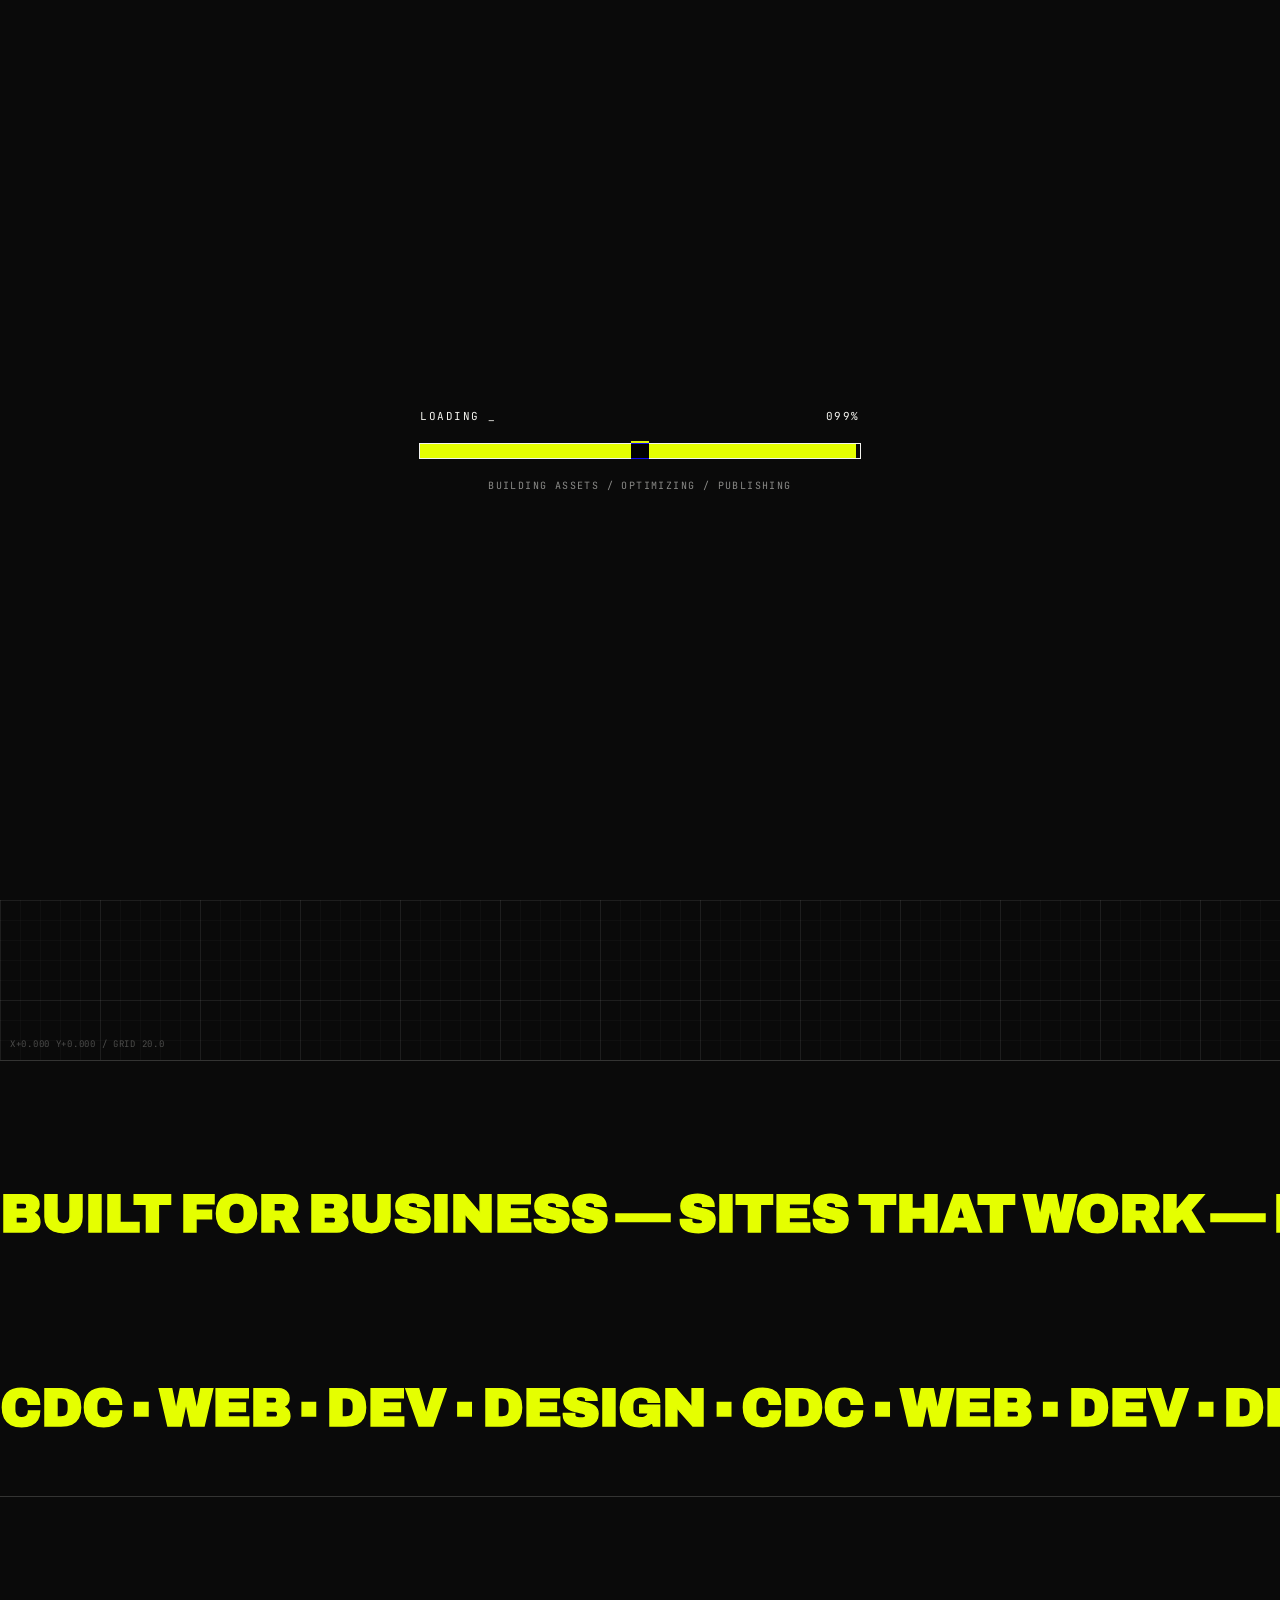
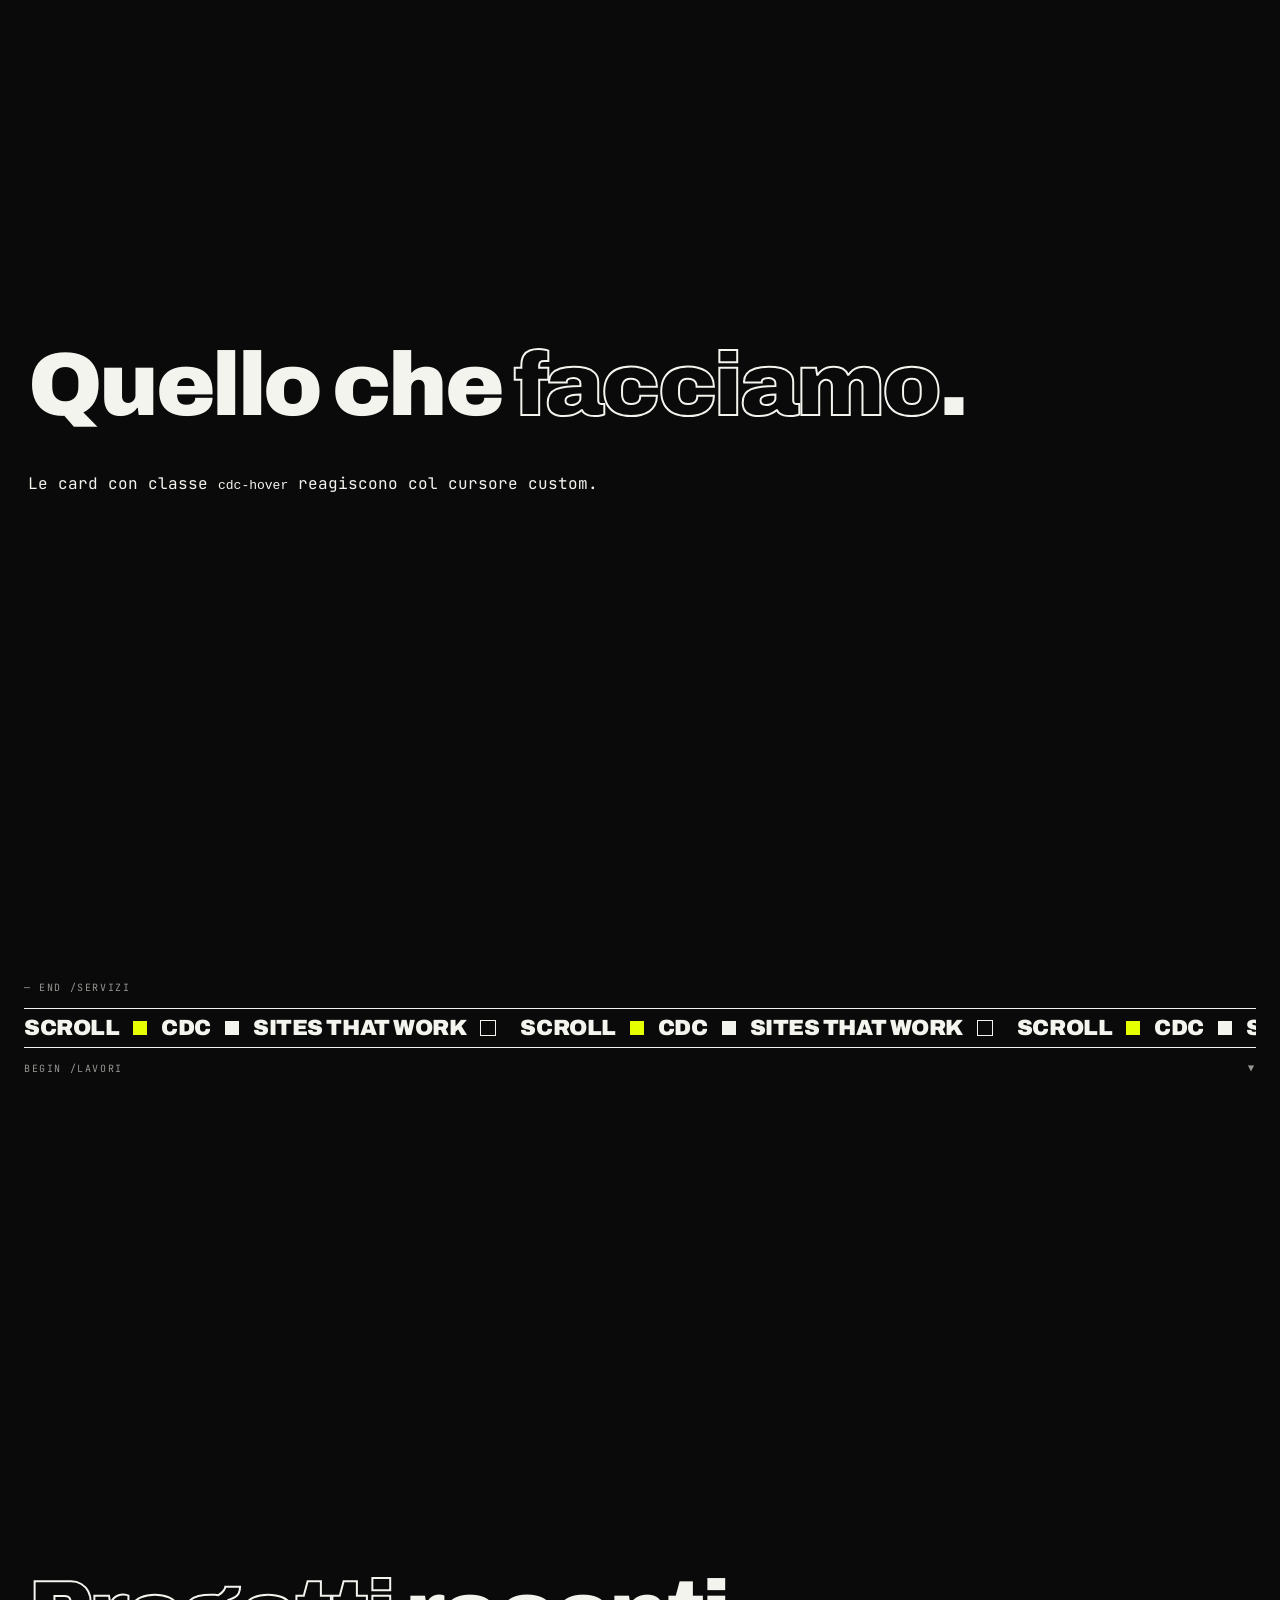
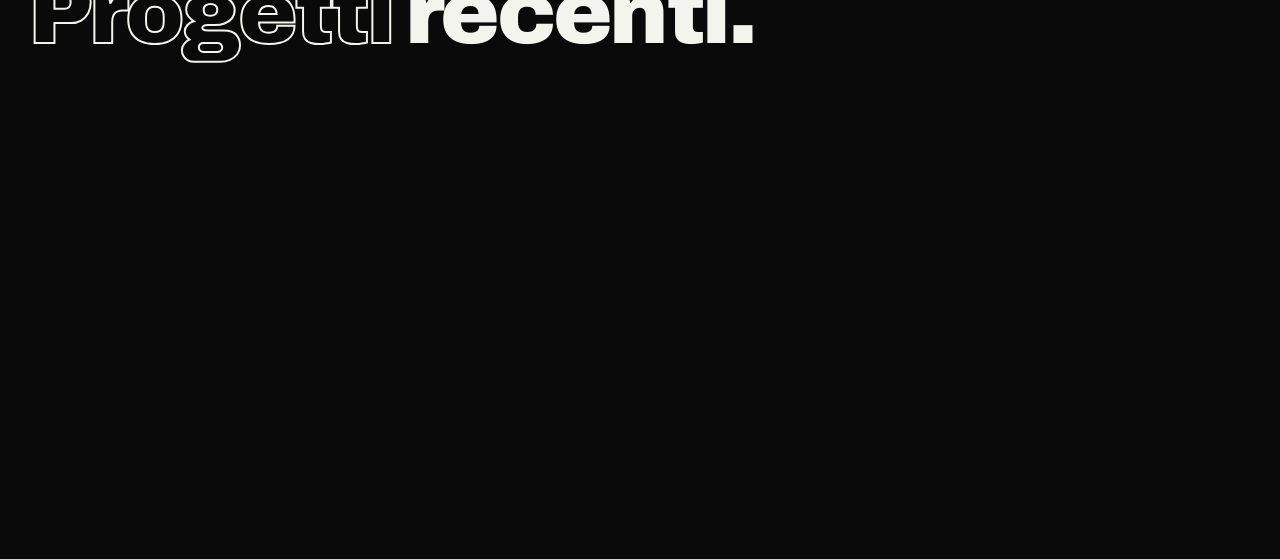
<file: effect/effect/demo.html>
<!DOCTYPE html>
<html lang="it" data-cdc-cursor>
<head>
<meta charset="utf-8"/>
<title>CDC Effects — Demo & Test</title>
<meta name="viewport" content="width=device-width, initial-scale=1"/>
<link rel="preconnect" href="https://fonts.googleapis.com">
<link rel="preconnect" href="https://fonts.gstatic.com" crossorigin>
<link href="https://fonts.googleapis.com/css2?family=Archivo:wght@400;700;900&family=Archivo+Narrow:wght@400;700;800&family=JetBrains+Mono:wght@400;500;700&display=swap" rel="stylesheet">
<link rel="stylesheet" href="cdc-effects.css">
<style>
  body{margin:0;background:#0a0a0a;color:#f4f4ef;font-family:var(--cdc-mono)}
  section{position:relative;min-height:100vh;padding:80px 28px;display:flex;flex-direction:column;justify-content:center}
  .nav{position:fixed;top:0;left:0;right:0;z-index:50;display:flex;justify-content:space-between;padding:18px 28px;font-size:11px;letter-spacing:0.16em;text-transform:uppercase;mix-blend-mode:difference}
  .nav a{color:inherit;text-decoration:none;margin-left:24px}
  h1.hero{font-family:var(--cdc-display);font-weight:900;font-size:clamp(64px,11vw,168px);line-height:0.85;letter-spacing:-0.045em;margin:0}
  h2{font-family:var(--cdc-display);font-weight:900;font-size:clamp(48px,7vw,96px);letter-spacing:-0.04em;line-height:0.9;margin:0 0 32px}
  .stroke{-webkit-text-stroke:2px #f4f4ef;-webkit-text-fill-color:transparent;color:transparent}
  .yblock{display:inline-block;width:0.55em;height:0.85em;background:var(--cdc-accent);vertical-align:-0.05em}
</style>
</head>
<body>

<!-- Loader (rimosso a fine animazione) -->
<div data-cdc="loader" data-duration="2000"></div>

<!-- Nav: i link con data-cdc-trans triggherano la transizione slice -->
<nav class="nav">
  <span>● CDCSITE</span>
  <span>
    <a href="#hero" data-cdc-trans="HOME">Home</a>
    <a href="#servizi" data-cdc-trans="SERVIZI">Servizi</a>
    <a href="#lavori" data-cdc-trans="LAVORI">Lavori</a>
  </span>
</nav>

<!-- HERO con sfondo grid + logo animato -->
<section id="hero">
  <div data-cdc="bg-grid" style="opacity:0.7"></div>
  <div style="position:relative;z-index:2;max-width:1100px">
    <div style="font-size:11px;letter-spacing:0.18em;opacity:0.6;margin-bottom:18px">CDC · WEB · DEV · DESIGN</div>
    <h1 class="hero"><span class="stroke">Costruiamo</span><br>siti per <span class="stroke">ditte</span><span class="yblock"></span></h1>
    <div style="margin-top:32px;font-size:32px;font-family:var(--cdc-display);font-weight:900">
      <span data-cdc="logo" data-text="CDCsite" data-loop="true" style="font-size:64px"></span>
    </div>
  </div>
</section>

<!-- MARQUEE strip -->
<div data-cdc="marquee" style="border-top:1px solid rgba(244,244,239,0.18);border-bottom:1px solid rgba(244,244,239,0.18)"></div>

<!-- SERVIZI -->
<section id="servizi">
  <h2 class="cdc-reveal">Quello che <span class="stroke">facciamo</span>.</h2>
  <p class="cdc-reveal">Le card con classe <code>cdc-hover</code> reagiscono col cursore custom.</p>
</section>

<!-- DIVIDER -->
<div data-cdc="divider"></div>

<!-- LAVORI -->
<section id="lavori">
  <h2 class="cdc-reveal"><span class="stroke">Progetti</span> recenti.</h2>
</section>

<script src="cdc-effects.js" defer></script>
</body>
</html>
</file>
<file: effect/effect/cdc-effects.css>
/* ============================================================
   CDC EFFECTS — Pacchetto vanilla (no dipendenze)
   ============================================================
   Include questo file in <head> di ogni pagina che usa effetti:
     <link rel="stylesheet" href="/effect/cdc-effects.css">
   Poi prima di </body>:
     <script src="/effect/cdc-effects.js" defer></script>

   Tutti gli stili sono prefissati con .cdc- per non collidere
   con il tuo CSS esistente.
   ============================================================ */

:root{
  --cdc-accent:#E5FF00;
  --cdc-accent-2:#5AD7FF;
  --cdc-ink-dark:#0a0a0a;
  --cdc-ink-light:#f4f4ef;
  --cdc-mono:'JetBrains Mono','IBM Plex Mono',ui-monospace,Menlo,Consolas,monospace;
  --cdc-display:'Archivo','Archivo Narrow',Helvetica,Arial,sans-serif;
}

/* ---------- 1. LOGO SCAN-BUILD ---------- */
.cdc-logo{
  display:inline-flex;align-items:flex-end;gap:8px;
  font-family:var(--cdc-display);font-weight:900;letter-spacing:-0.04em;line-height:0.85;
}
.cdc-logo__text{
  position:relative;overflow:hidden;
  -webkit-text-stroke:2px currentColor;-webkit-text-fill-color:transparent;color:transparent;
  font-size:inherit;
}
.cdc-logo__text-inner{display:inline-block;animation:cdcBuildLeft 1600ms cubic-bezier(.7,0,.3,1) both}
.cdc-logo__scan{position:absolute;top:0;bottom:0;width:3px;background:var(--cdc-accent);box-shadow:0 0 16px var(--cdc-accent);animation:cdcScanProbe 1600ms cubic-bezier(.7,0,.3,1) both}
.cdc-logo__block{width:0.32em;height:0.72em;background:var(--cdc-accent);margin-bottom:0.05em;animation:cdcBlockClick 400ms cubic-bezier(.7,0,.3,1) 1600ms both}
.cdc-logo[data-loop="true"] .cdc-logo__text-inner,
.cdc-logo[data-loop="true"] .cdc-logo__scan,
.cdc-logo[data-loop="true"] .cdc-logo__block{animation-iteration-count:infinite;animation-duration:4200ms}

@keyframes cdcBuildLeft { from{clip-path:inset(0 100% 0 0)} to{clip-path:inset(0 0 0 0)} }
@keyframes cdcScanProbe { 0%{left:0;opacity:1} 100%{left:100%;opacity:0} }
@keyframes cdcBlockClick { 0%{transform:translateX(-12px) scaleX(0)} 60%{transform:translateX(0) scaleX(1.15)} 100%{transform:translateX(0) scaleX(1)} }

/* ---------- 2. BACKGROUND: GRID BLUEPRINT ---------- */
.cdc-bg-grid{position:absolute;inset:0;overflow:hidden;pointer-events:none;z-index:0}
.cdc-bg-grid svg{position:absolute;inset:0;width:100%;height:100%}
.cdc-bg-grid__slide-x{position:absolute;width:120px;height:8px;background:var(--cdc-accent);top:30%;left:-20%;animation:cdcBgSlideX 11s linear infinite}
.cdc-bg-grid__slide-y{position:absolute;width:8px;height:80px;background:var(--cdc-accent-2);top:-10%;left:70%;animation:cdcBgSlideY 14s linear infinite}
.cdc-bg-grid__lbl{position:absolute;font-family:var(--cdc-mono);font-size:9px;letter-spacing:0.08em;opacity:0.4}
.cdc-bg-grid__lbl--bl{bottom:10px;left:10px}
.cdc-bg-grid__lbl--tr{top:10px;right:10px}
@keyframes cdcBgSlideX { 0%{left:-20%} 100%{left:120%} }
@keyframes cdcBgSlideY { 0%{top:-20%} 100%{top:120%} }

/* ---------- 3. BACKGROUND: MARQUEE MANIFESTO ---------- */
.cdc-marquee{position:relative;width:100%;overflow:hidden;display:flex;flex-direction:column;justify-content:center;gap:8px;padding:60px 0}
.cdc-marquee__row{white-space:nowrap;overflow:hidden;font-family:var(--cdc-display);font-weight:900;font-size:54px;letter-spacing:-0.02em;line-height:1.05;opacity:0.55;-webkit-text-stroke:1.5px currentColor;color:transparent}
.cdc-marquee__row--accent{color:var(--cdc-accent);-webkit-text-stroke:none;opacity:1}
.cdc-marquee__inner{display:inline-block;animation:cdcMarqueeL 28s linear infinite}
.cdc-marquee__row--rev .cdc-marquee__inner{animation-name:cdcMarqueeR}
@keyframes cdcMarqueeL { from{transform:translateX(0)} to{transform:translateX(-50%)} }
@keyframes cdcMarqueeR { from{transform:translateX(-50%)} to{transform:translateX(0)} }

/* ---------- 4. SECTION TRANSITION (slice tipografico) ---------- */
.cdc-trans{position:fixed;inset:0;z-index:9000;pointer-events:none;display:none}
.cdc-trans.cdc-trans--run{display:block}
.cdc-trans__top, .cdc-trans__bot{position:absolute;left:0;right:0;height:50%;background:var(--cdc-ink-dark);color:var(--cdc-ink-light);display:flex;justify-content:center;overflow:hidden}
.cdc-trans__top{top:0;align-items:flex-end;animation:cdcTtop 1300ms cubic-bezier(.7,0,.3,1) forwards}
.cdc-trans__bot{bottom:0;align-items:flex-start;animation:cdcTbot 1300ms cubic-bezier(.7,0,.3,1) forwards}
.cdc-trans__ttl{font-family:var(--cdc-display);font-weight:900;font-size:clamp(80px,14vw,180px);letter-spacing:-0.05em;line-height:1}
.cdc-trans__top .cdc-trans__ttl{transform:translateY(50%)}
.cdc-trans__bot .cdc-trans__ttl{transform:translateY(-50%)}
.cdc-trans__line{position:absolute;left:0;right:0;top:50%;height:2px;background:var(--cdc-accent);opacity:0;animation:cdcTline 1300ms cubic-bezier(.7,0,.3,1) forwards}
@keyframes cdcTtop { 0%{transform:translateY(-100%)} 30%,55%{transform:translateY(0)} 100%{transform:translateY(-100%)} }
@keyframes cdcTbot { 0%{transform:translateY(100%)} 30%,55%{transform:translateY(0)} 100%{transform:translateY(100%)} }
@keyframes cdcTline { 0%{opacity:0} 30%,55%{opacity:1} 100%{opacity:0} }

/* ---------- 5. LOADER ---------- */
.cdc-loader{position:fixed;inset:0;z-index:9100;background:var(--cdc-ink-dark);color:var(--cdc-ink-light);display:flex;flex-direction:column;justify-content:center;align-items:center;gap:20px;transition:opacity 600ms ease, visibility 600ms}
.cdc-loader.cdc-loader--gone{opacity:0;visibility:hidden}
.cdc-loader__meta{display:flex;justify-content:space-between;width:min(440px,70vw);font-family:var(--cdc-mono);font-size:11px;letter-spacing:0.14em}
.cdc-loader__bar{width:min(440px,70vw);height:14px;border:1px solid currentColor;position:relative}
.cdc-loader__fill{position:absolute;top:0;bottom:0;left:0;width:0;background:var(--cdc-accent);transition:width 90ms linear}
.cdc-loader__sub{font-family:var(--cdc-mono);font-size:10px;opacity:0.55;letter-spacing:0.14em}
.cdc-blink{animation:cdcBlink 1s steps(1) infinite}
@keyframes cdcBlink { 0%,49%{opacity:1} 50%,100%{opacity:0} }

/* ---------- 6. CURSORE CUSTOM ---------- */
html.cdc-cursor-on, html.cdc-cursor-on body, html.cdc-cursor-on a, html.cdc-cursor-on button { cursor:none }
.cdc-cursor{position:fixed;left:0;top:0;width:18px;height:18px;background:var(--cdc-accent);transform:translate(-50%,-50%);pointer-events:none;z-index:9200;mix-blend-mode:difference;transition:transform 160ms cubic-bezier(.2,.9,.2,1.2), background 160ms}
.cdc-cursor.cdc-cursor--over{transform:translate(-50%,-50%) scale(2.4);background:transparent;outline:1px solid var(--cdc-ink-light);mix-blend-mode:normal}
@media (hover:none){ .cdc-cursor{display:none} html.cdc-cursor-on, html.cdc-cursor-on *{cursor:auto !important} }

/* ---------- 7. DIVIDER TICKER ---------- */
.cdc-divider{position:relative;display:flex;flex-direction:column;justify-content:center;gap:14px;padding:24px;color:inherit}
.cdc-divider__lbl{font-family:var(--cdc-mono);font-size:10px;opacity:0.6;letter-spacing:0.16em;text-transform:uppercase;display:flex;justify-content:space-between}
.cdc-divider__bar{position:relative;height:38px;border-top:1px solid currentColor;border-bottom:1px solid currentColor;overflow:hidden;display:flex;align-items:center}
.cdc-divider__inner{display:inline-flex;gap:24px;white-space:nowrap;font-family:var(--cdc-display);font-weight:900;font-size:22px;letter-spacing:-0.02em;animation:cdcMarqueeL 22s linear infinite}
.cdc-divider__chunk{display:inline-flex;align-items:center;gap:14px}
.cdc-dot{display:inline-block;width:14px;height:14px}
.cdc-dot--y{background:var(--cdc-accent)}
.cdc-dot--ink{background:currentColor}
.cdc-dot--out{border:1px solid currentColor}

/* ---------- Reveal on scroll ---------- */
.cdc-reveal{opacity:0;transform:translateY(28px);transition:opacity .9s cubic-bezier(.2,.9,.2,1), transform .9s cubic-bezier(.2,.9,.2,1)}
.cdc-reveal.cdc-in{opacity:1;transform:translateY(0)}

/* Reduced motion */
@media (prefers-reduced-motion: reduce){
  .cdc-logo *, .cdc-bg-grid *, .cdc-marquee__inner, .cdc-divider__inner,
  .cdc-trans__top, .cdc-trans__bot, .cdc-trans__line, .cdc-cursor, .cdc-reveal{
    animation:none !important; transition:none !important;
  }
  .cdc-reveal{opacity:1;transform:none}
}
</file>
